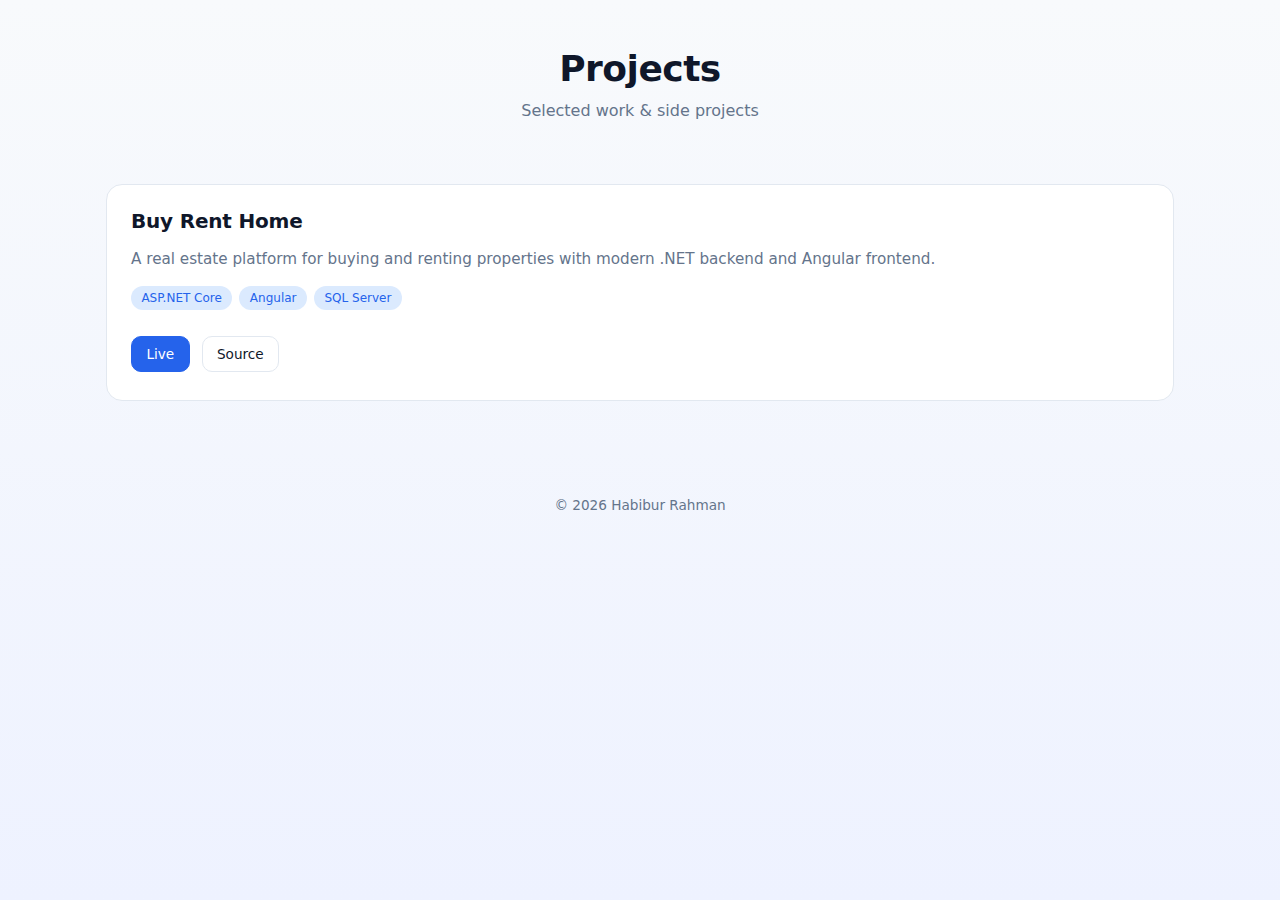
<file: projects/index.html>
<!DOCTYPE html>
<html lang="en">

<head>
    <meta charset="UTF-8" />
    <meta name="viewport" content="width=device-width, initial-scale=1.0" />
    <title>Projects of Habibur Rahman</title>
    <style>
        :root {
            --bg: #f8fafc;
            /* slate-50 */
            --card: #ffffff;
            /* white */
            --text: #0f172a;
            /* slate-900 */
            --muted: #64748b;
            /* slate-500 */
            --border: #e2e8f0;
            /* slate-200 */
            --accent: #2563eb;
            /* blue-600 */
            --accent-soft: #dbeafe;
            /* blue-100 */
        }

        * {
            box-sizing: border-box;
        }

        body {
            margin: 0;
            font-family: system-ui, -apple-system, Segoe UI, Roboto, Ubuntu, Cantarell, "Helvetica Neue", Arial;
            background: linear-gradient(180deg, #f8fafc, #eef2ff);
            color: var(--text);
            min-height: 100vh;
        }

        header {
            padding: 3rem 1rem 2rem;
            text-align: center;
        }

        header h1 {
            margin: 0 0 0.75rem;
            font-size: 2.25rem;
            font-weight: 700;
            letter-spacing: -0.5px;
        }

        header p {
            margin: 0;
            color: var(--muted);
            font-size: 1rem;
        }

        main {
            max-width: 1100px;
            margin: 0 auto;
            padding: 2rem 1rem 4rem;
        }

        .grid {
            display: grid;
            grid-template-columns: repeat(auto-fit, minmax(300px, 1fr));
            gap: 1.5rem;
        }

        .card {
            background: var(--card);
            border: 1px solid var(--border);
            border-radius: 16px;
            padding: 1.5rem 1.5rem 1.75rem;
            display: flex;
            flex-direction: column;
            gap: 0.9rem;
            transition: transform 0.25s ease, box-shadow 0.25s ease, border-color 0.25s ease;
        }

        .card:hover {
            transform: translateY(-6px);
            border-color: var(--accent);
            box-shadow: 0 20px 40px rgba(37, 99, 235, 0.15);
        }

        .card h2 {
            margin: 0;
            font-size: 1.25rem;
            font-weight: 600;
            letter-spacing: -0.2px;
        }

        .description {
            color: var(--muted);
            font-size: 0.95rem;
            line-height: 1.6;
            flex-grow: 1;
        }

        .tags {
            display: flex;
            flex-wrap: wrap;
            gap: 0.45rem;
        }

        .tag {
            font-size: 0.75rem;
            padding: 0.3rem 0.65rem;
            border-radius: 999px;
            background: var(--accent-soft);
            color: var(--accent);
            font-weight: 500;
        }

        .actions {
            margin-top: 0.75rem;
            display: flex;
            gap: 0.75rem;
        }

        .actions a {
            text-decoration: none;
            font-size: 0.85rem;
            padding: 0.55rem 0.9rem;
            border-radius: 10px;
            border: 1px solid var(--border);
            color: var(--text);
            transition: background 0.2s ease, border-color 0.2s ease, color 0.2s ease;
        }

        .actions a.primary {
            background: var(--accent);
            color: #fff;
            border-color: var(--accent);
        }

        .actions a:hover {
            background: #f1f5f9;
        }

        .actions a.primary:hover {
            background: #1d4ed8;
        }

        footer {
            text-align: center;
            padding: 2rem 1rem 2.5rem;
            color: var(--muted);
            font-size: 0.85rem;
        }
    </style>
</head>

<body>
    <header>
        <h1>Projects</h1>
        <p>Selected work & side projects</p>
    </header>

    <main>
        <div id="projects" class="grid"></div>
    </main>

    <footer>
        © <span id="year"></span> Habibur Rahman
    </footer>

    <script>
        document.getElementById('year').textContent = new Date().getFullYear();

        async function loadProjects() {
            try {
                const res = await fetch('projects.json');
                if (!res.ok) throw new Error('Failed to load projects.json');
                const data = await res.json();

                const container = document.getElementById('projects');
                container.innerHTML = '';

                data.projects.forEach(p => {
                    const card = document.createElement('div');
                    card.className = 'card';

                    card.innerHTML = `
            <h2>${p.name}</h2>
            <div class="description">${p.description}</div>
            <div class="tags">
              ${p.techStack.map(t => `<span class="tag">${t}</span>`).join('')}
            </div>
            <div class="actions">
              ${p.liveUrl ? `<a class="primary" href="${p.liveUrl}" target="_blank">Live</a>` : ''}
              ${p.repoUrl ? `<a href="${p.repoUrl}" target="_blank">Source</a>` : ''}
            </div>
          `;

                    container.appendChild(card);
                });
            } catch (err) {
                document.getElementById('projects').innerHTML = '<p style="color:#64748b">Unable to load projects.</p>';
                console.error(err);
            }
        }

        loadProjects();
    </script>
</body>

</html>
</file>
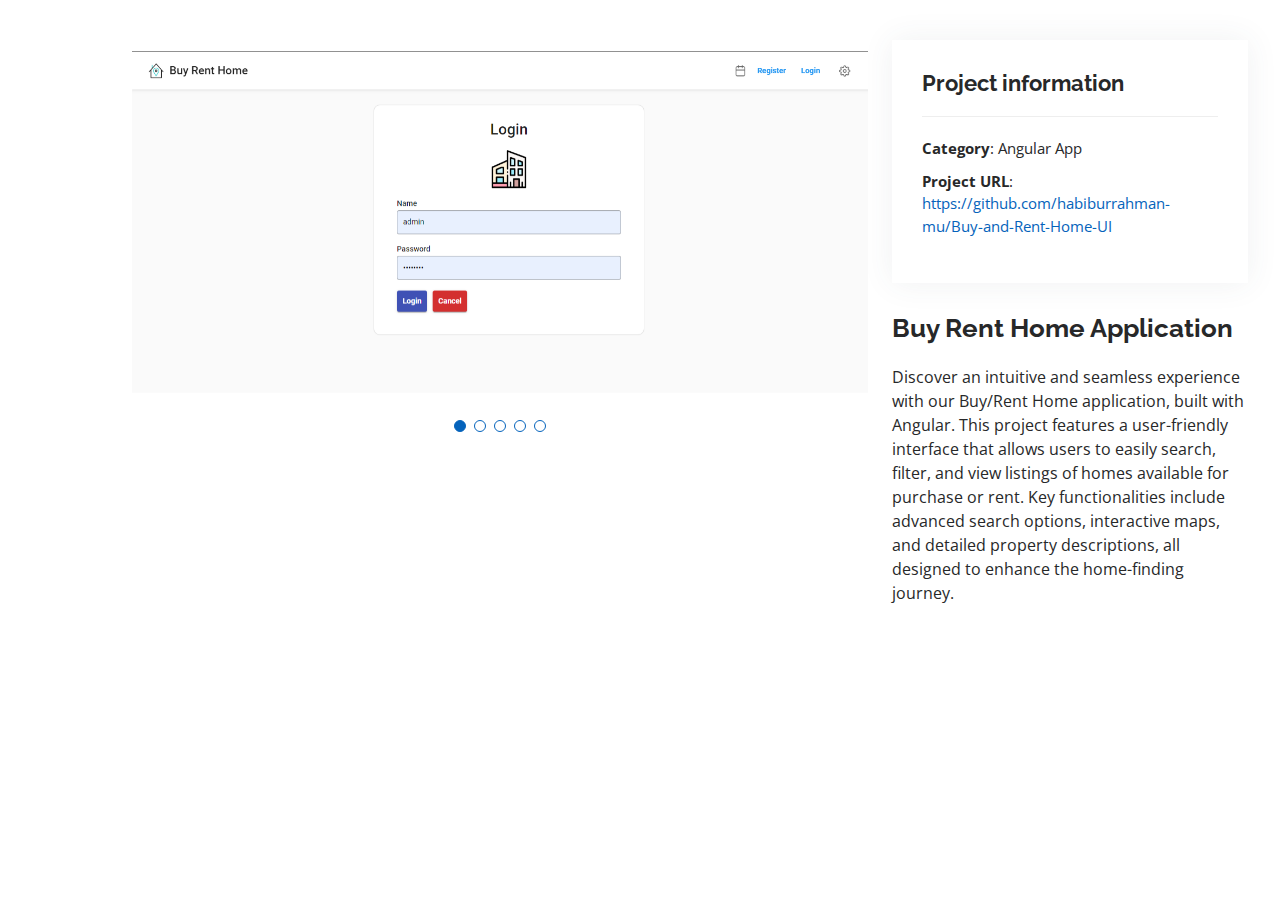
<file: buy-rent-home.html>
<!DOCTYPE html>
<html lang="en">

<head>
  <meta charset="utf-8">
  <meta content="width=device-width, initial-scale=1.0" name="viewport">

  <title>Portfolio Details - Personal Bootstrap Template</title>
  <meta content="" name="description">
  <meta content="" name="keywords">

  <!-- Favicons -->
  <link href="assets/img/favicon.png" rel="icon">
  <link href="assets/img/apple-touch-icon.png" rel="apple-touch-icon">

  <!-- Google Fonts -->
  <link
    href="https://fonts.googleapis.com/css?family=Open+Sans:300,300i,400,400i,600,600i,700,700i|Raleway:300,300i,400,400i,500,500i,600,600i,700,700i|Poppins:300,300i,400,400i,500,500i,600,600i,700,700i"
    rel="stylesheet">

  <!-- Vendor CSS Files -->
  <link href="assets/vendor/aos/aos.css" rel="stylesheet">
  <link href="assets/vendor/bootstrap/css/bootstrap.min.css" rel="stylesheet">
  <link href="assets/vendor/bootstrap-icons/bootstrap-icons.css" rel="stylesheet">
  <link href="assets/vendor/boxicons/css/boxicons.min.css" rel="stylesheet">
  <link href="assets/vendor/glightbox/css/glightbox.min.css" rel="stylesheet">
  <link href="assets/vendor/swiper/swiper-bundle.min.css" rel="stylesheet">

  <!-- Template Main CSS File -->
  <link href="assets/css/style.css" rel="stylesheet">
</head>

<body>

  <main id="main">

    <!-- ======= Portfolio Details Section ======= -->
    <section id="portfolio-details" class="portfolio-details">
      <div class="container">

        <div class="row gy-4">

          <div class="col-lg-8">
            <div class="portfolio-details-slider swiper">
              <div class="swiper-wrapper align-items-center">

                <div class="swiper-slide">
                  <img src="assets/img/portfolio/brh2.png" alt="">
                </div>

                <div class="swiper-slide">
                  <img src="assets/img/portfolio/brh3.png" alt="">
                </div>

                <div class="swiper-slide">
                  <img src="assets/img/portfolio/brh4.png" alt="">
                </div>

                <div class="swiper-slide">
                  <img src="assets/img/portfolio/brh5.png" alt="">
                </div>

                <div class="swiper-slide">
                  <img src="assets/img/portfolio/brh6.png" alt="">
                </div>

              </div>
              <div class="swiper-pagination"></div>
            </div>
          </div>

          <div class="col-lg-4">
            <div class="portfolio-info">
              <h3>Project information</h3>
              <ul>
                <li><strong>Category</strong>: Angular App</li>
                <li><strong>Project URL</strong>: <a href="https://github.com/habiburrahman-mu/Buy-and-Rent-Home-UI"
                    target="_blank">https://github.com/habiburrahman-mu/Buy-and-Rent-Home-UI</a></li>
              </ul>
            </div>
            <div class="portfolio-description">
              <h2>Buy Rent Home Application</h2>
              <p>
                Discover an intuitive and seamless experience with our Buy/Rent Home application, built with Angular.
                This project features a user-friendly interface that allows users to easily search, filter, and view
                listings of homes available for purchase or rent. Key functionalities include advanced search options,
                interactive maps, and detailed property descriptions, all designed to enhance the home-finding journey.
              </p>
            </div>
          </div>

        </div>

      </div>
    </section><!-- End Portfolio Details Section -->

  </main><!-- End #main -->

  <div id="preloader"></div>
  <a href="#" class="back-to-top d-flex align-items-center justify-content-center"><i
      class="bi bi-arrow-up-short"></i></a>

  <!-- Vendor JS Files -->
  <script src="assets/vendor/purecounter/purecounter_vanilla.js"></script>
  <script src="assets/vendor/aos/aos.js"></script>
  <script src="assets/vendor/bootstrap/js/bootstrap.bundle.min.js"></script>
  <script src="assets/vendor/glightbox/js/glightbox.min.js"></script>
  <script src="assets/vendor/isotope-layout/isotope.pkgd.min.js"></script>
  <script src="assets/vendor/swiper/swiper-bundle.min.js"></script>
  <script src="assets/vendor/typed.js/typed.min.js"></script>
  <script src="assets/vendor/waypoints/noframework.waypoints.js"></script>
  <script src="assets/vendor/php-email-form/validate.js"></script>

  <!-- Template Main JS File -->
  <script src="assets/js/main.js"></script>

</body>

</html>
</file>
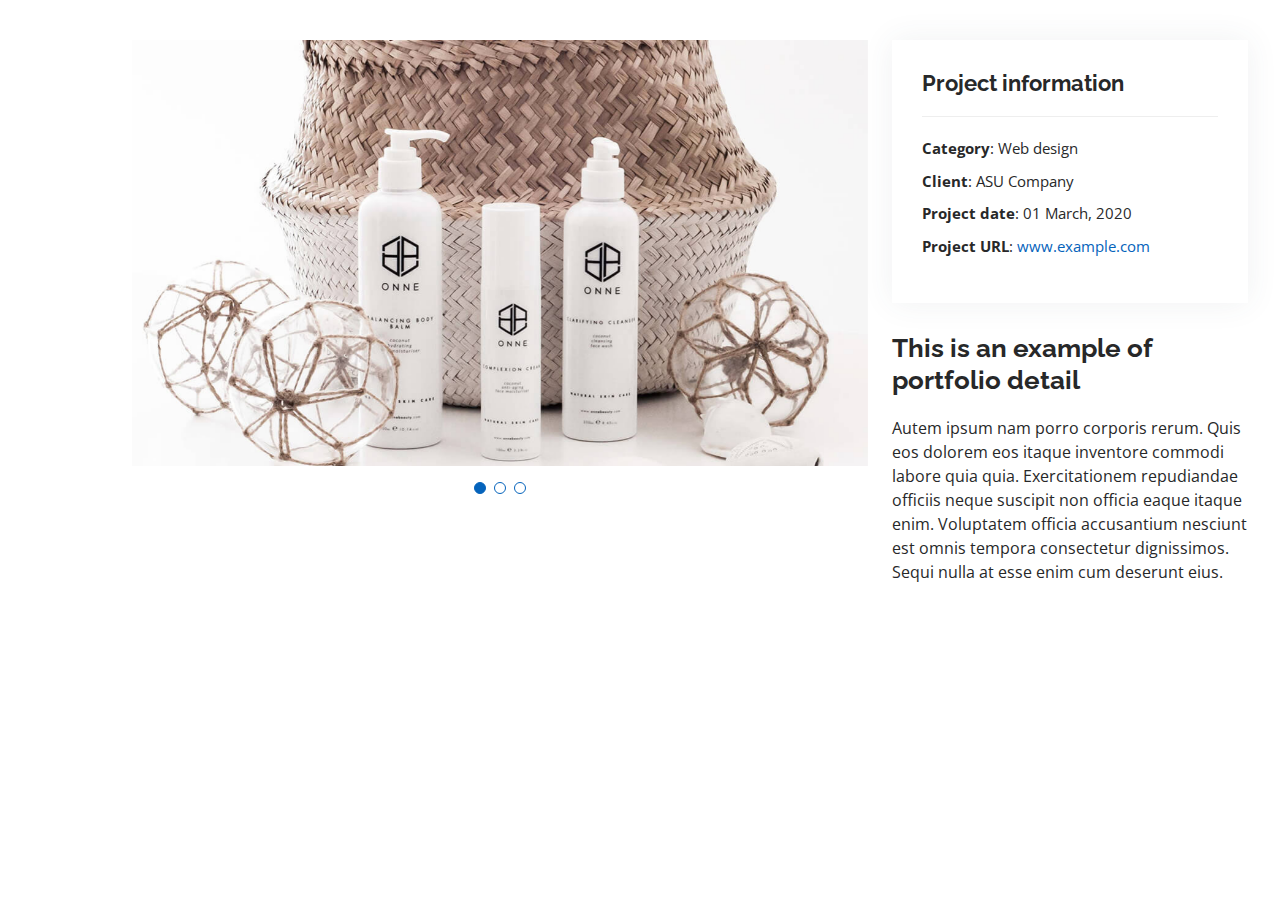
<file: portfolio-details.html>
<!DOCTYPE html>
<html lang="en">

<head>
  <meta charset="utf-8">
  <meta content="width=device-width, initial-scale=1.0" name="viewport">

  <title>Portfolio Details - Personal Bootstrap Template</title>
  <meta content="" name="description">
  <meta content="" name="keywords">

  <!-- Favicons -->
  <link href="assets/img/favicon.png" rel="icon">
  <link href="assets/img/apple-touch-icon.png" rel="apple-touch-icon">

  <!-- Google Fonts -->
  <link href="https://fonts.googleapis.com/css?family=Open+Sans:300,300i,400,400i,600,600i,700,700i|Raleway:300,300i,400,400i,500,500i,600,600i,700,700i|Poppins:300,300i,400,400i,500,500i,600,600i,700,700i" rel="stylesheet">

  <!-- Vendor CSS Files -->
  <link href="assets/vendor/aos/aos.css" rel="stylesheet">
  <link href="assets/vendor/bootstrap/css/bootstrap.min.css" rel="stylesheet">
  <link href="assets/vendor/bootstrap-icons/bootstrap-icons.css" rel="stylesheet">
  <link href="assets/vendor/boxicons/css/boxicons.min.css" rel="stylesheet">
  <link href="assets/vendor/glightbox/css/glightbox.min.css" rel="stylesheet">
  <link href="assets/vendor/swiper/swiper-bundle.min.css" rel="stylesheet">

  <!-- Template Main CSS File -->
  <link href="assets/css/style.css" rel="stylesheet">

  <!-- =======================================================
  * Template Name: MyResume - v4.8.1
  * Template URL: https://bootstrapmade.com/free-html-bootstrap-template-my-resume/
  * Author: BootstrapMade.com
  * License: https://bootstrapmade.com/license/
  ======================================================== -->
</head>

<body>

  <main id="main">

    <!-- ======= Portfolio Details Section ======= -->
    <section id="portfolio-details" class="portfolio-details">
      <div class="container">

        <div class="row gy-4">

          <div class="col-lg-8">
            <div class="portfolio-details-slider swiper">
              <div class="swiper-wrapper align-items-center">

                <div class="swiper-slide">
                  <img src="assets/img/portfolio/portfolio-details-1.jpg" alt="">
                </div>

                <div class="swiper-slide">
                  <img src="assets/img/portfolio/portfolio-details-2.jpg" alt="">
                </div>

                <div class="swiper-slide">
                  <img src="assets/img/portfolio/portfolio-details-3.jpg" alt="">
                </div>

              </div>
              <div class="swiper-pagination"></div>
            </div>
          </div>

          <div class="col-lg-4">
            <div class="portfolio-info">
              <h3>Project information</h3>
              <ul>
                <li><strong>Category</strong>: Web design</li>
                <li><strong>Client</strong>: ASU Company</li>
                <li><strong>Project date</strong>: 01 March, 2020</li>
                <li><strong>Project URL</strong>: <a href="#">www.example.com</a></li>
              </ul>
            </div>
            <div class="portfolio-description">
              <h2>This is an example of portfolio detail</h2>
              <p>
                Autem ipsum nam porro corporis rerum. Quis eos dolorem eos itaque inventore commodi labore quia quia. Exercitationem repudiandae officiis neque suscipit non officia eaque itaque enim. Voluptatem officia accusantium nesciunt est omnis tempora consectetur dignissimos. Sequi nulla at esse enim cum deserunt eius.
              </p>
            </div>
          </div>

        </div>

      </div>
    </section><!-- End Portfolio Details Section -->

  </main><!-- End #main -->

  <div id="preloader"></div>
  <a href="#" class="back-to-top d-flex align-items-center justify-content-center"><i class="bi bi-arrow-up-short"></i></a>

  <!-- Vendor JS Files -->
  <script src="assets/vendor/purecounter/purecounter_vanilla.js"></script>
  <script src="assets/vendor/aos/aos.js"></script>
  <script src="assets/vendor/bootstrap/js/bootstrap.bundle.min.js"></script>
  <script src="assets/vendor/glightbox/js/glightbox.min.js"></script>
  <script src="assets/vendor/isotope-layout/isotope.pkgd.min.js"></script>
  <script src="assets/vendor/swiper/swiper-bundle.min.js"></script>
  <script src="assets/vendor/typed.js/typed.min.js"></script>
  <script src="assets/vendor/waypoints/noframework.waypoints.js"></script>
  <script src="assets/vendor/php-email-form/validate.js"></script>

  <!-- Template Main JS File -->
  <script src="assets/js/main.js"></script>

</body>

</html>
</file>
<file: assets/css/style.css>
/**
* Template Name: MyResume - v4.8.1
* Template URL: https://bootstrapmade.com/free-html-bootstrap-template-my-resume/
* Author: BootstrapMade.com
* License: https://bootstrapmade.com/license/
*/

/*--------------------------------------------------------------
# General
--------------------------------------------------------------*/
body {
  font-family: "Open Sans", sans-serif;
  color: #272829;
}

a {
  color: #0563bb;
  text-decoration: none;
}

a:hover {
  color: #067ded;
  text-decoration: none;
}

h1,
h2,
h3,
h4,
h5,
h6 {
  font-family: "Raleway", sans-serif;
}

/*--------------------------------------------------------------
# Back to top button
--------------------------------------------------------------*/
.back-to-top {
  position: fixed;
  visibility: hidden;
  opacity: 0;
  right: 15px;
  bottom: 15px;
  z-index: 996;
  background: #0563bb;
  width: 40px;
  height: 40px;
  border-radius: 50px;
  transition: all 0.4s;
}

.back-to-top i {
  font-size: 28px;
  color: #fff;
  line-height: 0;
}

.back-to-top:hover {
  background: #0678e3;
  color: #fff;
}

.back-to-top.active {
  visibility: visible;
  opacity: 1;
}

/*--------------------------------------------------------------
# Preloader
--------------------------------------------------------------*/
#preloader {
  position: fixed;
  top: 0;
  left: 0;
  right: 0;
  bottom: 0;
  z-index: 9999;
  overflow: hidden;
  background: #fff;
}

#preloader:before {
  content: "";
  position: fixed;
  top: calc(50% - 30px);
  left: calc(50% - 30px);
  border: 6px solid #0563bb;
  border-top-color: #fff;
  border-bottom-color: #fff;
  border-radius: 50%;
  width: 60px;
  height: 60px;
  -webkit-animation: animate-preloader 1s linear infinite;
  animation: animate-preloader 1s linear infinite;
}

@-webkit-keyframes animate-preloader {
  0% {
    transform: rotate(0deg);
  }

  100% {
    transform: rotate(360deg);
  }
}

@keyframes animate-preloader {
  0% {
    transform: rotate(0deg);
  }

  100% {
    transform: rotate(360deg);
  }
}

/*--------------------------------------------------------------
# Disable aos animation delay on mobile devices
--------------------------------------------------------------*/
@media screen and (max-width: 768px) {
  [data-aos-delay] {
    transition-delay: 0 !important;
  }
}

/*--------------------------------------------------------------
# Header
--------------------------------------------------------------*/
#header {
  position: fixed;
  top: 0;
  left: 0;
  bottom: 0;
  z-index: 9997;
  transition: all 0.5s;
  padding: 15px;
  overflow-y: auto;
}

@media (max-width: 992px) {
  #header {
    width: 300px;
    background: #fff;
    border-right: 1px solid #e6e9ec;
    left: -300px;
  }
}

@media (min-width: 992px) {
  #main {
    margin-left: 100px;
  }
}

/*--------------------------------------------------------------
# Navigation Menu
--------------------------------------------------------------*/
/**
* Desktop Navigation 
*/
.nav-menu {
  padding: 0;
  display: block;
}

.nav-menu * {
  margin: 0;
  padding: 0;
  list-style: none;
}

.nav-menu>ul>li {
  position: relative;
  white-space: nowrap;
}

.nav-menu a,
.nav-menu a:focus {
  display: flex;
  align-items: center;
  color: #45505b;
  padding: 10px 18px;
  margin-bottom: 8px;
  transition: 0.3s;
  font-size: 15px;
  border-radius: 50px;
  background: #f2f3f5;
  height: 56px;
  width: 100%;
  overflow: hidden;
  transition: 0.3s;
}

.nav-menu a i,
.nav-menu a:focus i {
  font-size: 20px;
}

.nav-menu a span,
.nav-menu a:focus span {
  padding: 0 5px 0 7px;
  color: #45505b;
}

@media (min-width: 992px) {

  .nav-menu a,
  .nav-menu a:focus {
    width: 56px;
  }

  .nav-menu a span,
  .nav-menu a:focus span {
    display: none;
    color: #fff;
  }
}

.nav-menu a:hover,
.nav-menu .active,
.nav-menu .active:focus,
.nav-menu li:hover>a {
  color: #fff;
  background: #0563bb;
}

.nav-menu a:hover span,
.nav-menu .active span,
.nav-menu .active:focus span,
.nav-menu li:hover>a span {
  color: #fff;
}

.nav-menu a:hover,
.nav-menu li:hover>a {
  width: 100%;
  color: #fff;
}

.nav-menu a:hover span,
.nav-menu li:hover>a span {
  display: block;
}

/**
* Mobile Navigation 
*/
.mobile-nav-toggle {
  position: fixed;
  right: 10px;
  top: 10px;
  z-index: 9998;
  border: 0;
  background: none;
  font-size: 28px;
  transition: all 0.4s;
  outline: none !important;
  line-height: 0;
  cursor: pointer;
  border-radius: 50px;
  padding: 5px;
}

.mobile-nav-toggle i {
  color: #45505b;
}

.mobile-nav-active {
  overflow: hidden;
}

.mobile-nav-active #header {
  left: 0;
}

.mobile-nav-active .mobile-nav-toggle {
  color: #fff;
  background-color: #0563bb;
}

/*--------------------------------------------------------------
# Hero Section
--------------------------------------------------------------*/
#hero {
  width: 100%;
  height: 100vh;
  background: url("../img/background.jpg") top right no-repeat;
  background-size: cover;
  position: relative;
}

@media (min-width: 992px) {
  #hero {
    padding-left: 160px;
  }
}

#hero:before {
  content: "";
  /* background: rgba(255, 255, 255, 0.8); */
  background: rgba(255, 255, 255, 0.938);
  position: absolute;
  bottom: 0;
  top: 0;
  left: 0;
  right: 0;
}

#hero h1 {
  margin: 0;
  font-size: 64px;
  font-weight: 700;
  line-height: 56px;
  color: #45505b;
}

#hero p {
  color: #45505b;
  margin: 15px 0 0 0;
  font-size: 26px;
  font-family: "Poppins", sans-serif;
}

#hero p span {
  color: #0563bb;
  letter-spacing: 1px;
}

#hero .social-links {
  margin-top: 30px;
}

#hero .social-links a {
  font-size: 24px;
  display: inline-block;
  color: #45505b;
  line-height: 1;
  margin-right: 20px;
  transition: 0.3s;
}

#hero .social-links a:hover {
  color: #0563bb;
}

@media (max-width: 992px) {
  #hero {
    text-align: center;
  }

  #hero h1 {
    font-size: 32px;
    line-height: 36px;
  }

  #hero p {
    margin-top: 10px;
    font-size: 20px;
    line-height: 24px;
  }
}

/*--------------------------------------------------------------
# Sections General
--------------------------------------------------------------*/
section {
  padding: 60px 0;
  overflow: hidden;
}

.section-title {
  text-align: center;
  padding-bottom: 30px;
}

.section-title h2 {
  font-size: 32px;
  font-weight: bold;
  text-transform: uppercase;
  margin-bottom: 20px;
  padding-bottom: 20px;
  position: relative;
  color: #45505b;
}

.section-title h2::before {
  content: "";
  position: absolute;
  display: block;
  width: 120px;
  height: 1px;
  background: #ddd;
  bottom: 1px;
  left: calc(50% - 60px);
}

.section-title h2::after {
  content: "";
  position: absolute;
  display: block;
  width: 40px;
  height: 3px;
  background: #0563bb;
  bottom: 0;
  left: calc(50% - 20px);
}

.section-title p {
  margin-bottom: 0;
}

/*--------------------------------------------------------------
# About
--------------------------------------------------------------*/
.about .content h3 {
  font-weight: 700;
  font-size: 26px;
  color: #728394;
}

.about .content ul {
  list-style: none;
  padding: 0;
}

.about .content ul li {
  margin-bottom: 20px;
  display: flex;
  align-items: center;
}

.about .content ul strong {
  margin-right: 10px;
}

.about .content ul i {
  font-size: 16px;
  margin-right: 5px;
  color: #0563bb;
  line-height: 0;
}

.about .content p:last-child {
  margin-bottom: 0;
}

/*--------------------------------------------------------------
# Facts
--------------------------------------------------------------*/
.facts .count-box {
  padding: 30px 30px 25px 30px;
  margin-top: 30px;
  width: 100%;
  position: relative;
  text-align: center;
  background: #fff;
}

.facts .count-box i {
  position: absolute;
  top: -25px;
  left: 50%;
  transform: translateX(-50%);
  font-size: 24px;
  background: #0563bb;
  color: #fff;
  border-radius: 50px;
  display: inline-flex;
  align-items: center;
  justify-content: center;
  width: 48px;
  height: 48px;
}

.facts .count-box span {
  font-size: 36px;
  display: block;
  font-weight: 600;
  color: #011426;
}

.facts .count-box p {
  padding: 0;
  margin: 0;
  font-family: "Raleway", sans-serif;
  font-size: 14px;
}

/*--------------------------------------------------------------
# Akills
--------------------------------------------------------------*/
.skills .progress {
  height: 60px;
  display: block;
  background: none;
  border-radius: 0;
}

.skills .progress .skill {
  padding: 10px 0;
  margin: 0;
  text-transform: uppercase;
  display: block;
  font-weight: 600;
  font-family: "Poppins", sans-serif;
  color: #45505b;
}

.skills .progress .skill .val {
  float: right;
  font-style: normal;
}

.skills .progress-bar-wrap {
  background: #f2f3f5;
}

.skills .progress-bar {
  width: 1px;
  height: 10px;
  transition: 0.9s;
  background-color: #0563bb;
}

/* .center {
  display: flex;
  justify-content: center;
  align-items: center;
} */

/*--------------------------------------------------------------
# Resume
--------------------------------------------------------------*/
.resume .resume-title {
  font-size: 26px;
  font-weight: 700;
  margin-top: 20px;
  margin-bottom: 20px;
  color: #45505b;
}

.resume .resume-item {
  padding: 0 0 20px 20px;
  margin-top: -2px;
  border-left: 2px solid #0563bb;
  position: relative;
}

.resume .resume-item h4 {
  line-height: 18px;
  font-size: 18px;
  font-weight: 600;
  text-transform: uppercase;
  font-family: "Poppins", sans-serif;
  color: #0563bb;
  margin-bottom: 10px;
}

.resume .resume-item h5 {
  font-size: 16px;
  background: #f7f8f9;
  padding: 5px 15px;
  display: inline-block;
  font-weight: 600;
  margin-bottom: 10px;
}

.resume .resume-item ul {
  padding-left: 20px;
}

.resume .resume-item ul li {
  padding-bottom: 10px;
}

.resume .resume-item:last-child {
  padding-bottom: 0;
}

.resume .resume-item::before {
  content: "";
  position: absolute;
  width: 16px;
  height: 16px;
  border-radius: 50px;
  left: -9px;
  top: 0;
  background: #fff;
  border: 2px solid #0563bb;
}

/*--------------------------------------------------------------
# Portfolio
--------------------------------------------------------------*/
.portfolio .portfolio-item {
  margin-bottom: 30px;
}

.portfolio #portfolio-flters {
  padding: 0;
  margin: 0 auto 25px auto;
  list-style: none;
  text-align: center;
  background: #fff;
  border-radius: 50px;
  padding: 2px 15px;
}

.portfolio #portfolio-flters li {
  cursor: pointer;
  display: inline-block;
  padding: 10px 15px;
  font-size: 14px;
  font-weight: 600;
  line-height: 1;
  text-transform: uppercase;
  color: #272829;
  margin-bottom: 5px;
  transition: all 0.3s ease-in-out;
}

.portfolio #portfolio-flters li:hover,
.portfolio #portfolio-flters li.filter-active {
  color: #0563bb;
}

.portfolio #portfolio-flters li:last-child {
  margin-right: 0;
}

.portfolio .portfolio-wrap {
  transition: 0.3s;
  position: relative;
  overflow: hidden;
  z-index: 1;
  background: rgba(69, 80, 91, 0.8);
}

.portfolio .portfolio-wrap::before {
  content: "";
  background: rgba(255, 255, 255, 0.7);
  position: absolute;
  left: 30px;
  right: 30px;
  top: 30px;
  bottom: 30px;
  transition: all ease-in-out 0.3s;
  z-index: 2;
  opacity: 0;
}

.portfolio .portfolio-wrap .portfolio-info {
  opacity: 0;
  position: absolute;
  top: 0;
  left: 0;
  right: 0;
  bottom: 0;
  text-align: center;
  z-index: 3;
  transition: all ease-in-out 0.3s;
  display: flex;
  flex-direction: column;
  justify-content: center;
  align-items: center;
}

.portfolio .portfolio-wrap .portfolio-info::before {
  display: block;
  content: "";
  width: 48px;
  height: 48px;
  position: absolute;
  top: 35px;
  left: 35px;
  border-top: 3px solid #d7dce1;
  border-left: 3px solid #d7dce1;
  transition: all 0.5s ease 0s;
  z-index: 9994;
}

.portfolio .portfolio-wrap .portfolio-info::after {
  display: block;
  content: "";
  width: 48px;
  height: 48px;
  position: absolute;
  bottom: 35px;
  right: 35px;
  border-bottom: 3px solid #d7dce1;
  border-right: 3px solid #d7dce1;
  transition: all 0.5s ease 0s;
  z-index: 9994;
}

.portfolio .portfolio-wrap .portfolio-info h4 {
  font-size: 20px;
  color: #45505b;
  font-weight: 600;
}

.portfolio .portfolio-wrap .portfolio-info p {
  color: #45505b;
  font-size: 14px;
  text-transform: uppercase;
  padding: 0;
  margin: 0;
}

.portfolio .portfolio-wrap .portfolio-links {
  text-align: center;
  z-index: 4;
}

.portfolio .portfolio-wrap .portfolio-links a {
  color: #45505b;
  margin: 0 2px;
  font-size: 28px;
  display: inline-block;
  transition: 0.3s;
}

.portfolio .portfolio-wrap .portfolio-links a:hover {
  color: #148af9;
}

.portfolio .portfolio-wrap:hover::before {
  top: 0;
  left: 0;
  right: 0;
  bottom: 0;
  opacity: 1;
}

.portfolio .portfolio-wrap:hover .portfolio-info {
  opacity: 1;
}

.portfolio .portfolio-wrap:hover .portfolio-info::before {
  top: 15px;
  left: 15px;
}

.portfolio .portfolio-wrap:hover .portfolio-info::after {
  bottom: 15px;
  right: 15px;
}

/*--------------------------------------------------------------
# Portfolio Details
--------------------------------------------------------------*/
.portfolio-details {
  padding-top: 40px;
}

.portfolio-details .portfolio-details-slider img {
  width: 100%;
}

.portfolio-details .portfolio-details-slider .swiper-pagination {
  margin-top: 20px;
  position: relative;
}

.portfolio-details .portfolio-details-slider .swiper-pagination .swiper-pagination-bullet {
  width: 12px;
  height: 12px;
  background-color: #fff;
  opacity: 1;
  border: 1px solid #0563bb;
}

.portfolio-details .portfolio-details-slider .swiper-pagination .swiper-pagination-bullet-active {
  background-color: #0563bb;
}

.portfolio-details .portfolio-info {
  padding: 30px;
  box-shadow: 0px 0 30px rgba(69, 80, 91, 0.08);
}

.portfolio-details .portfolio-info h3 {
  font-size: 22px;
  font-weight: 700;
  margin-bottom: 20px;
  padding-bottom: 20px;
  border-bottom: 1px solid #eee;
}

.portfolio-details .portfolio-info ul {
  list-style: none;
  padding: 0;
  font-size: 15px;
}

.portfolio-details .portfolio-info ul li+li {
  margin-top: 10px;
}

.portfolio-details .portfolio-description {
  padding-top: 30px;
}

.portfolio-details .portfolio-description h2 {
  font-size: 26px;
  font-weight: 700;
  margin-bottom: 20px;
}

.portfolio-details .portfolio-description p {
  padding: 0;
}

/*--------------------------------------------------------------
# Services
--------------------------------------------------------------*/
.services .icon-box {
  text-align: center;
  padding: 70px 20px 80px 20px;
  transition: all ease-in-out 0.3s;
  background: #fff;
  box-shadow: 0px 5px 90px 0px rgba(110, 123, 131, 0.05);
}

.services .icon-box .icon {
  margin: 0 auto;
  width: 100px;
  height: 100px;
  display: flex;
  align-items: center;
  justify-content: center;
  transition: ease-in-out 0.3s;
  position: relative;
}

.services .icon-box .icon i {
  font-size: 36px;
  transition: 0.5s;
  position: relative;
}

.services .icon-box .icon svg {
  position: absolute;
  top: 0;
  left: 0;
}

.services .icon-box .icon svg path {
  transition: 0.5s;
  fill: #f5f5f5;
}

.services .icon-box h4 {
  font-weight: 600;
  margin: 10px 0 15px 0;
  font-size: 22px;
}

.services .icon-box h4 a {
  color: #45505b;
  transition: ease-in-out 0.3s;
}

.services .icon-box p {
  line-height: 24px;
  font-size: 14px;
  margin-bottom: 0;
}

.services .icon-box:hover {
  border-color: #fff;
  box-shadow: 0px 0 35px 0 rgba(0, 0, 0, 0.08);
}

.services .iconbox-blue i {
  color: #47aeff;
}

.services .iconbox-blue:hover .icon i {
  color: #fff;
}

.services .iconbox-blue:hover .icon path {
  fill: #47aeff;
}

.services .iconbox-orange i {
  color: #ffa76e;
}

.services .iconbox-orange:hover .icon i {
  color: #fff;
}

.services .iconbox-orange:hover .icon path {
  fill: #ffa76e;
}

.services .iconbox-pink i {
  color: #e80368;
}

.services .iconbox-pink:hover .icon i {
  color: #fff;
}

.services .iconbox-pink:hover .icon path {
  fill: #e80368;
}

.services .iconbox-yellow i {
  color: #ffbb2c;
}

.services .iconbox-yellow:hover .icon i {
  color: #fff;
}

.services .iconbox-yellow:hover .icon path {
  fill: #ffbb2c;
}

.services .iconbox-red i {
  color: #ff5828;
}

.services .iconbox-red:hover .icon i {
  color: #fff;
}

.services .iconbox-red:hover .icon path {
  fill: #ff5828;
}

.services .iconbox-teal i {
  color: #11dbcf;
}

.services .iconbox-teal:hover .icon i {
  color: #fff;
}

.services .iconbox-teal:hover .icon path {
  fill: #11dbcf;
}

/*--------------------------------------------------------------
# Testimonials
--------------------------------------------------------------*/
.testimonials .section-header {
  margin-bottom: 40px;
}

.testimonials .testimonials-carousel,
.testimonials .testimonials-slider {
  overflow: hidden;
}

.testimonials .testimonial-item {
  text-align: center;
}

.testimonials .testimonial-item .testimonial-img {
  width: 120px;
  border-radius: 50%;
  border: 4px solid #fff;
  margin: 0 auto;
}

.testimonials .testimonial-item h3 {
  font-size: 20px;
  font-weight: bold;
  margin: 10px 0 5px 0;
  color: #111;
}

.testimonials .testimonial-item h4 {
  font-size: 14px;
  color: #999;
  margin: 0 0 15px 0;
}

.testimonials .testimonial-item .quote-icon-left,
.testimonials .testimonial-item .quote-icon-right {
  color: #90c8fc;
  font-size: 26px;
}

.testimonials .testimonial-item .quote-icon-left {
  display: inline-block;
  left: -5px;
  position: relative;
}

.testimonials .testimonial-item .quote-icon-right {
  display: inline-block;
  right: -5px;
  position: relative;
  top: 10px;
}

.testimonials .testimonial-item p {
  font-style: italic;
  margin: 0 auto 15px auto;
}

.testimonials .swiper-pagination {
  margin-top: 20px;
  position: relative;
}

.testimonials .swiper-pagination .swiper-pagination-bullet {
  width: 12px;
  height: 12px;
  background-color: #fff;
  opacity: 1;
  border: 1px solid #0563bb;
}

.testimonials .swiper-pagination .swiper-pagination-bullet-active {
  background-color: #0563bb;
}

@media (min-width: 992px) {
  .testimonials .testimonial-item p {
    width: 80%;
  }
}

/*--------------------------------------------------------------
# Contact
--------------------------------------------------------------*/
.contact .info {
  width: 100%;
  background: #fff;
}

.contact .info i {
  font-size: 20px;
  color: #0563bb;
  float: left;
  width: 44px;
  height: 44px;
  background: #eef7ff;
  display: flex;
  justify-content: center;
  align-items: center;
  border-radius: 50px;
  transition: all 0.3s ease-in-out;
}

.contact .info h4 {
  padding: 0 0 0 60px;
  font-size: 22px;
  font-weight: 600;
  margin-bottom: 5px;
  color: #45505b;
}

.contact .info p {
  padding: 0 0 0 60px;
  margin-bottom: 0;
  font-size: 14px;
  color: #728394;
}

.contact .info .email,
.contact .info .phone {
  margin-top: 40px;
}

.contact .info .email:hover i,
.contact .info .address:hover i,
.contact .info .phone:hover i {
  background: #0563bb;
  color: #fff;
}

.contact .php-email-form {
  width: 100%;
  background: #fff;
}

.contact .php-email-form .form-group {
  padding-bottom: 8px;
}

.contact .php-email-form .error-message {
  display: none;
  color: #fff;
  background: #ed3c0d;
  text-align: left;
  padding: 15px;
  font-weight: 600;
}

.contact .php-email-form .error-message br+br {
  margin-top: 25px;
}

.contact .php-email-form .sent-message {
  display: none;
  color: #fff;
  background: #18d26e;
  text-align: center;
  padding: 15px;
  font-weight: 600;
}

.contact .php-email-form .loading {
  display: none;
  background: #fff;
  text-align: center;
  padding: 15px;
}

.contact .php-email-form .loading:before {
  content: "";
  display: inline-block;
  border-radius: 50%;
  width: 24px;
  height: 24px;
  margin: 0 10px -6px 0;
  border: 3px solid #18d26e;
  border-top-color: #eee;
  -webkit-animation: animate-loading 1s linear infinite;
  animation: animate-loading 1s linear infinite;
}

.contact .php-email-form input,
.contact .php-email-form textarea {
  border-radius: 4px;
  box-shadow: none;
  font-size: 14px;
}

.contact .php-email-form input {
  height: 44px;
}

.contact .php-email-form textarea {
  padding: 10px 12px;
}

.contact .php-email-form button[type=submit] {
  background: #0563bb;
  border: 0;
  padding: 10px 35px;
  color: #fff;
  transition: 0.4s;
  border-radius: 50px;
}

.contact .php-email-form button[type=submit]:hover {
  background: #0678e3;
}

@-webkit-keyframes animate-loading {
  0% {
    transform: rotate(0deg);
  }

  100% {
    transform: rotate(360deg);
  }
}

@keyframes animate-loading {
  0% {
    transform: rotate(0deg);
  }

  100% {
    transform: rotate(360deg);
  }
}

/*--------------------------------------------------------------
# Footer
--------------------------------------------------------------*/
#footer {
  background: #f7f8f9;
  color: #45505b;
  font-size: 14px;
  text-align: center;
  padding: 30px 0;
}

#footer h3 {
  font-size: 36px;
  font-weight: 700;
  position: relative;
  font-family: "Poppins", sans-serif;
  padding: 0;
  margin: 0 0 15px 0;
}

#footer p {
  font-size: 15;
  font-style: italic;
  padding: 0;
  margin: 0 0 40px 0;
}

#footer .social-links {
  margin: 0 0 40px 0;
}

#footer .social-links a {
  font-size: 18px;
  display: inline-block;
  background: #0563bb;
  color: #fff;
  line-height: 1;
  padding: 8px 0;
  margin-right: 4px;
  border-radius: 50%;
  text-align: center;
  width: 36px;
  height: 36px;
  transition: 0.3s;
}

#footer .social-links a:hover {
  background: #0678e3;
  color: #fff;
  text-decoration: none;
}

#footer .copyright {
  margin: 0 0 5px 0;
}

#footer .credits {
  font-size: 13px;
}
</file>
